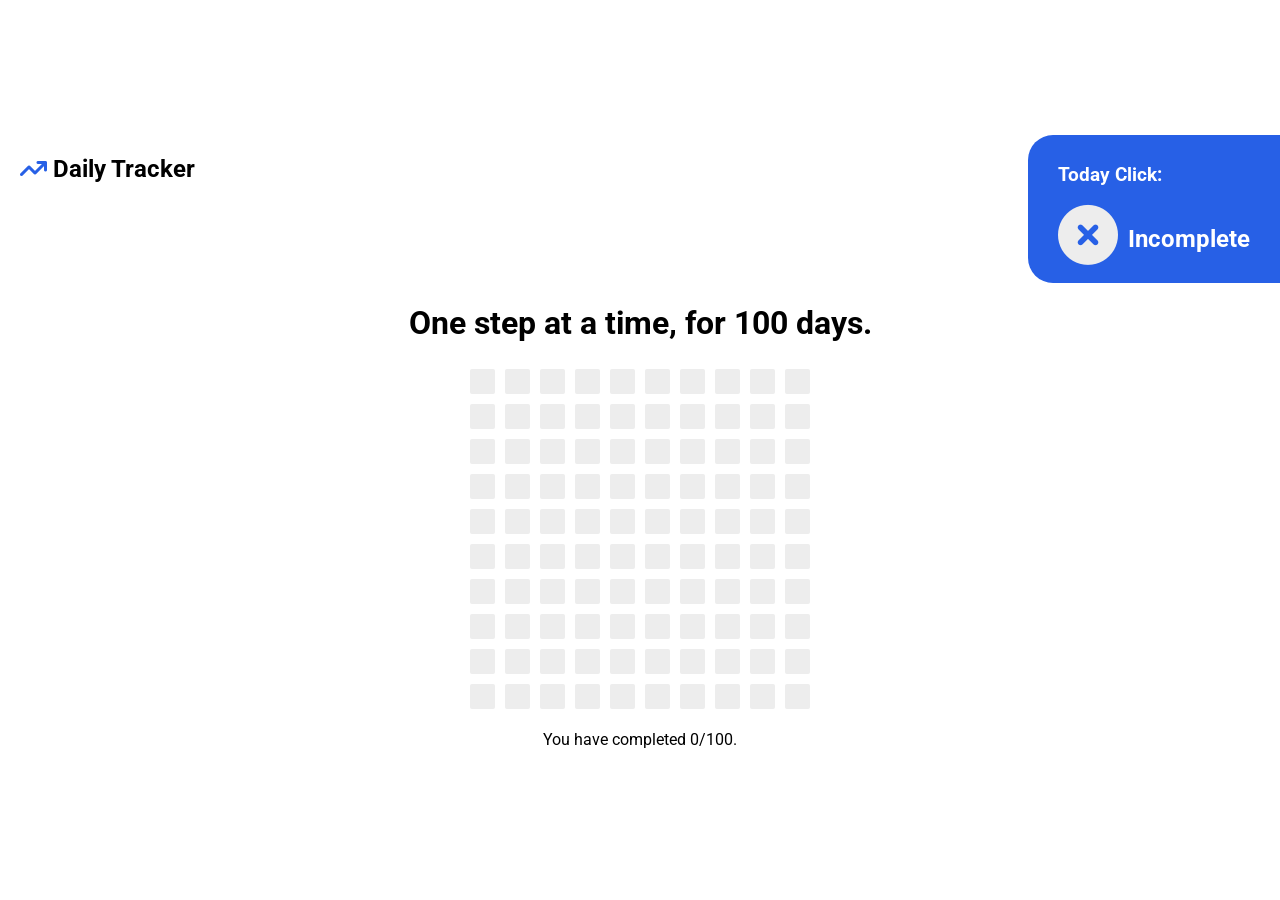
<file: index.html>
<!DOCTYPE html>
<html lang="en">
  <head>
    <meta charset="UTF-8" />
    <meta http-equiv="X-UA-Compatible" content="IE=edge" />
    <meta name="viewport" content="width=device-width, initial-scale=1.0" />
    <link
      rel="stylesheet"
      href="https://cdnjs.cloudflare.com/ajax/libs/font-awesome/6.1.1/css/all.min.css"
      integrity="sha512-KfkfwYDsLkIlwQp6LFnl8zNdLGxu9YAA1QvwINks4PhcElQSvqcyVLLD9aMhXd13uQjoXtEKNosOWaZqXgel0g=="
      crossorigin="anonymous"
      referrerpolicy="no-referrer"
    />
    <link rel="stylesheet" href="style.css" />
    <title>100 Days Challenge</title>
  </head>
  <body>
    <header>

      <div class="left">
        <h2><i class="fa-solid fa-arrow-trend-up"></i> Daily Tracker</h2>
      </div>

      <div class="right">
        <h3>Today Click:</h3> 

        <div class="status">
          <div class="incomplete">
            <div>
              <i class="fa-solid fa-circle-xmark"></i>
              <h2>Incomplete</h2>
            </div>
          </div>

          <div class="completed">
            <div>
              <i class="fa-solid fa-circle-check">
                <div class="icon-bg"></div>
              </i>
              <h2>Completed</h2>
            </div>
          </div>
        </div>
      </div>

    </header>
      <h1>One step at a time, for 100 days.</h1>
      <div class="container">
        <!-- Boxes get inserted here by Javascript -->
      </div>
      <p>You have completed <span id="count"></span>/100.</p>

    <script src="script.js"></script>
  </body>
</html>
</file>
<file: style.css>
@import url("https://fonts.googleapis.com/css2?family=Roboto:wght@400;700&display=swap");

*{
    box-sizing: border-box;
}

:root {
    --theme-color: #2760E6;
}

body{
    font-family: 'Roboto', sans-serif;
    display: flex;
    flex-direction: column;
    align-items: center;
    justify-content: center;
    height: 100vh;
    margin: 0;
}

header {
    width: 100%;
    padding-left: 20px;
}

header .left {
    float: left;
}

header .left i {
    color: var(--theme-color);
}

header .right {
    float: right;
    background-color: var(--theme-color);
    color: #fff;
    border-radius: 25px 0 0 25px;
    padding: 10px 30px;
}

.right div {
    display: flex;
    flex-direction: row;
}

.right .incomplete i {
    color: #EDEDED;
    font-size: 60px;
    margin-right: 10px;
}

.right .completed i {
    color: green;
    font-size: 60px;
    margin-right: 10px;
    position: relative;
    z-index: 1;
}

.right .completed .icon-bg {
    position: absolute;
    top: 45%;
    left: 50%;
    transform: translate(-50%, -50%);
    height: 50px;
    width: 50px;
    border-radius: 50%;
    background-color: #EDEDED;
    z-index: -1;
}

.container {
    display: flex;
    max-width: 350px;
    flex-wrap: wrap;
}

.box {
    height: 25px;
    width: 25px;
    margin: 5px;
    border-radius: 2px;
    background-color: #EDEDED;
}

.box.clicked {
    background-color: var(--theme-color);
}
</file>
